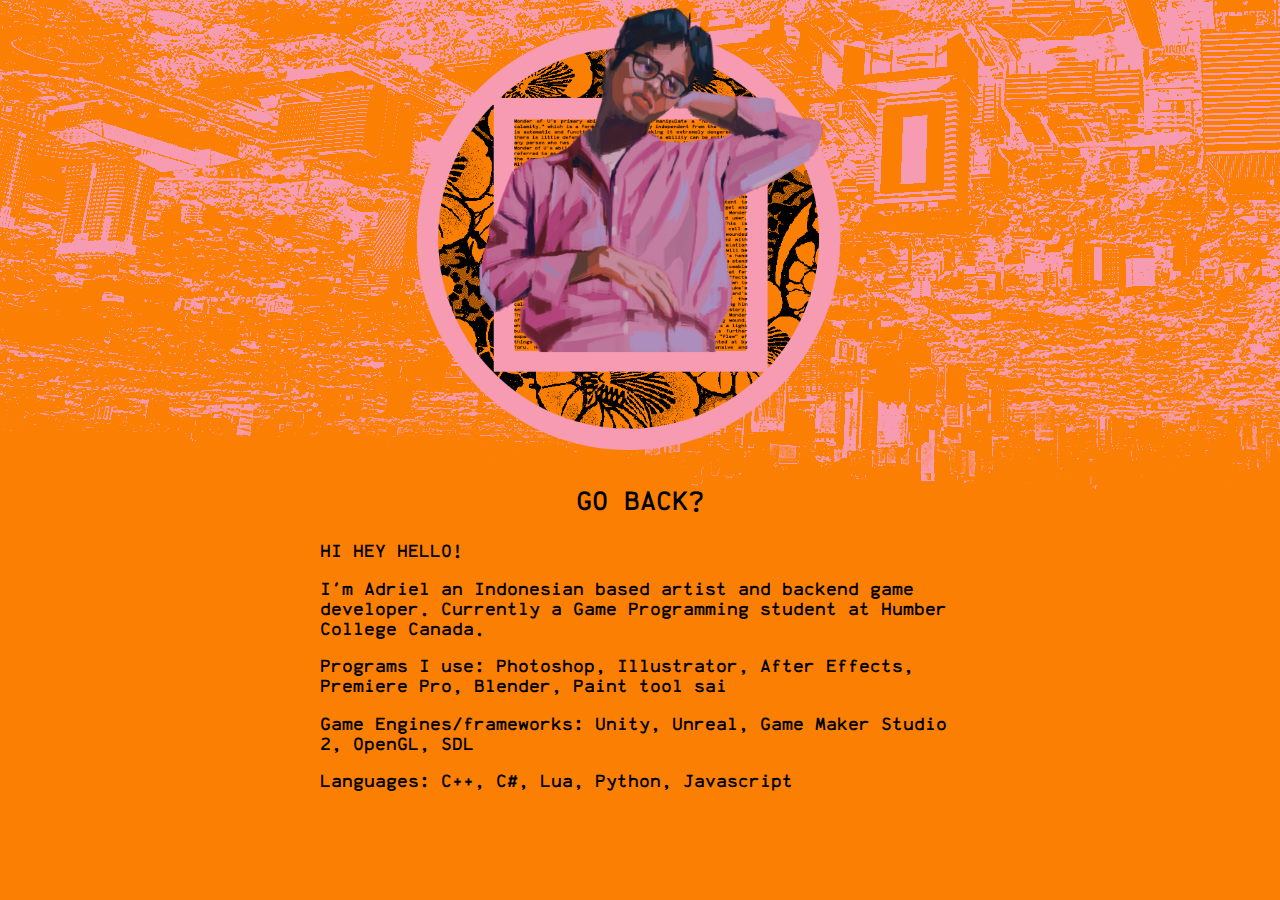
<file: bio.html>
<!DOCTYPE html>
<html>
<link rel="stylesheet" href="./bio.css">
<link rel="stylesheet" href="./buttons.css">
<head>
    <meta charset="UTF-8" />
    <title>Who Am I?</title>
</head>
<body style="background-color: #fb7f03;">
    <div class="centerStaticDiv">
        <img src="./Assets/FilePhoto.png" id="FilePhoto">
        <br>
        <p class="go-home-button" style="text-align: center"><a href="./index.html">GO BACK?</a></p>
        <div class="bioText">
            <p>HI HEY HELLO!</p>
            <p>
                I'm Adriel an Indonesian based artist and backend game developer. 
                Currently a Game Programming student at Humber College Canada.
            </p>
            <p>
                Programs I use: Photoshop, Illustrator, After Effects, Premiere Pro, Blender, Paint tool sai            </p>
            <p>
                Game Engines/frameworks: Unity, Unreal, Game Maker Studio 2, OpenGL, SDL
            </p>
            <p>
                Languages: C++, C#, Lua, Python, Javascript
            </p>
            <br>
        </div>
    </div>

</body>
</html>
</file>
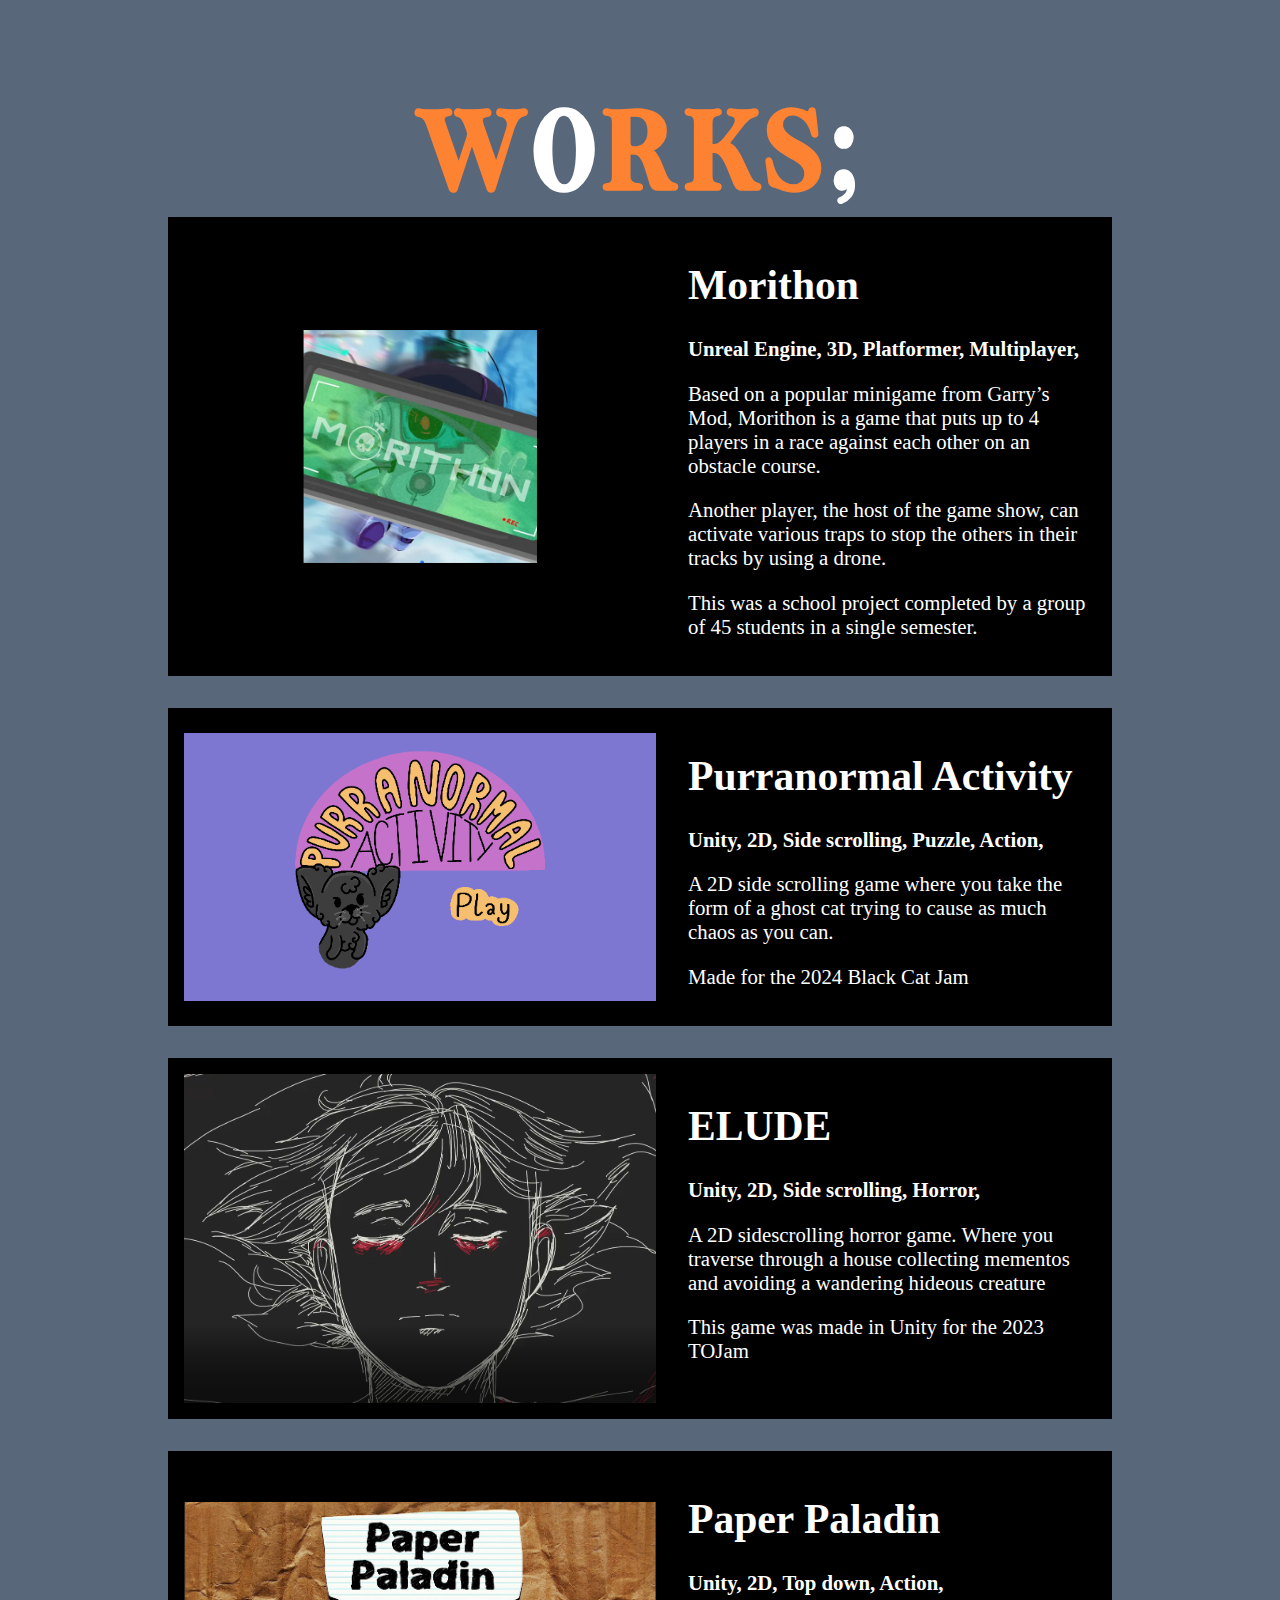
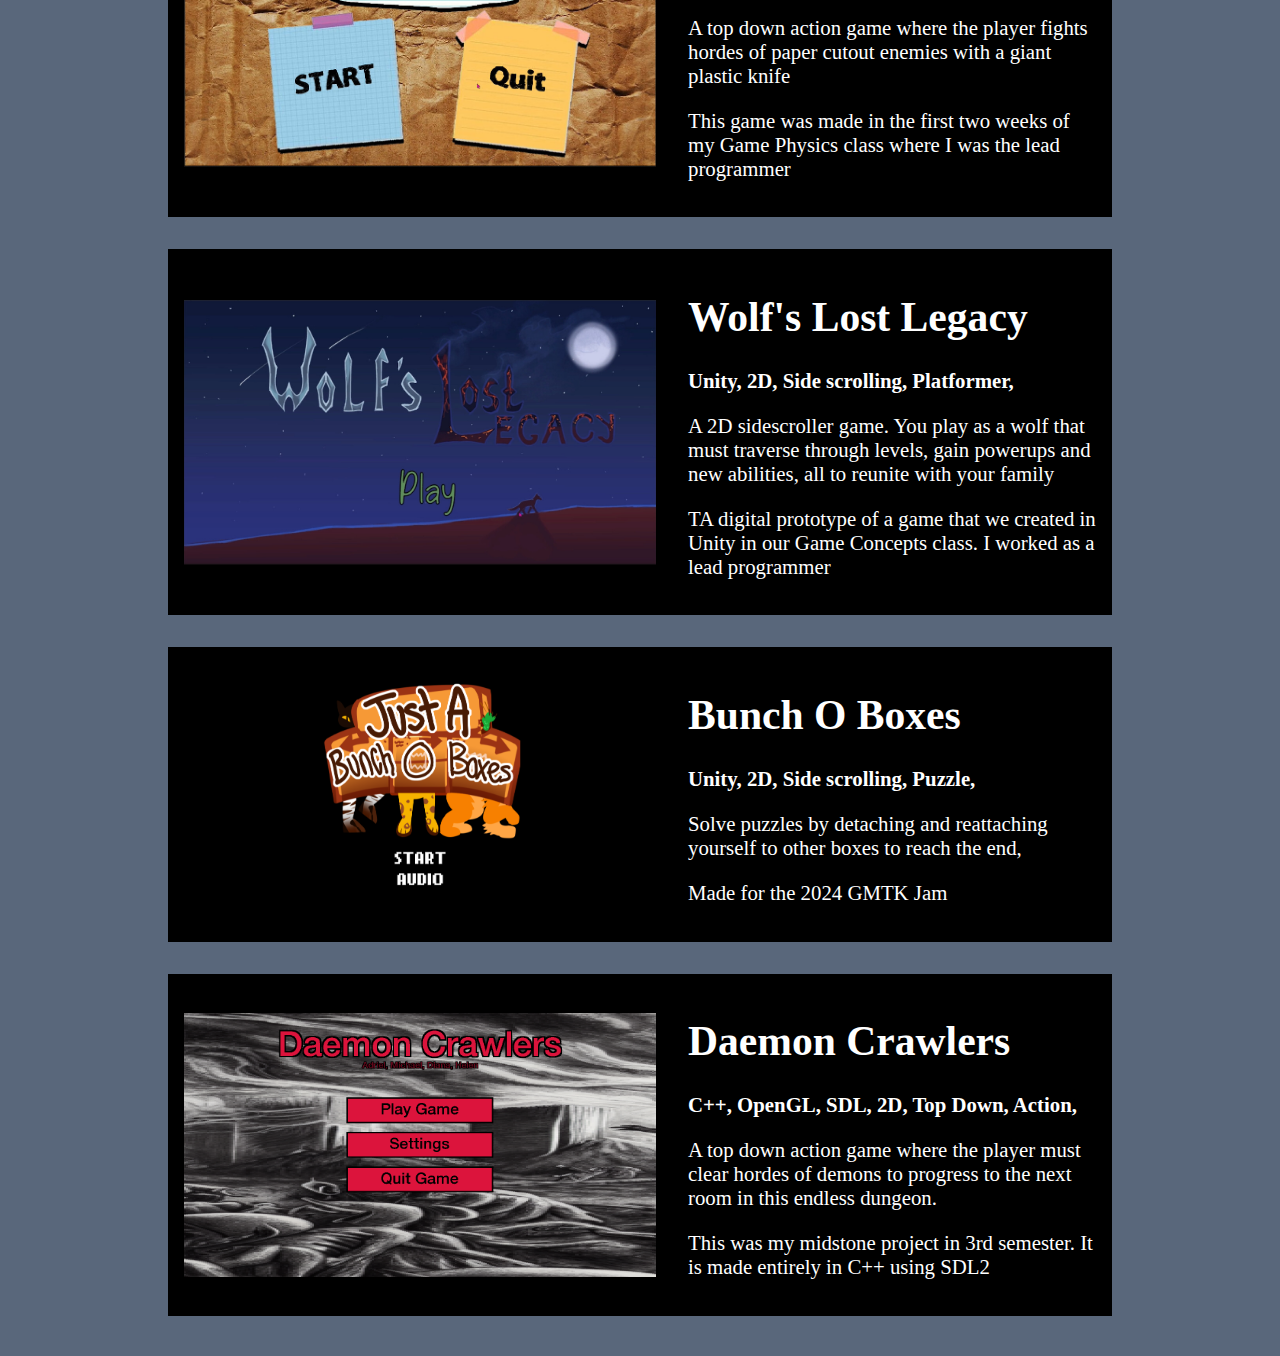
<file: portfolio.html>
<!DOCTYPE html>
<html>  
<link rel="stylesheet" href="./portfolio.css">
<script src="./Data/portfolio.js"></script>
<head>
    <meta charset="UTF-8" />
    <title>Home</title>
</head>
<body style="background-color: #59677b;">
    <div class="portfolio-body">
        
        <h1 id="title"> W<span style="color: white;">0</span>RKS<span style="color: white;">;</span> </h1>
        
    </div>
</body>
</html>
</file>
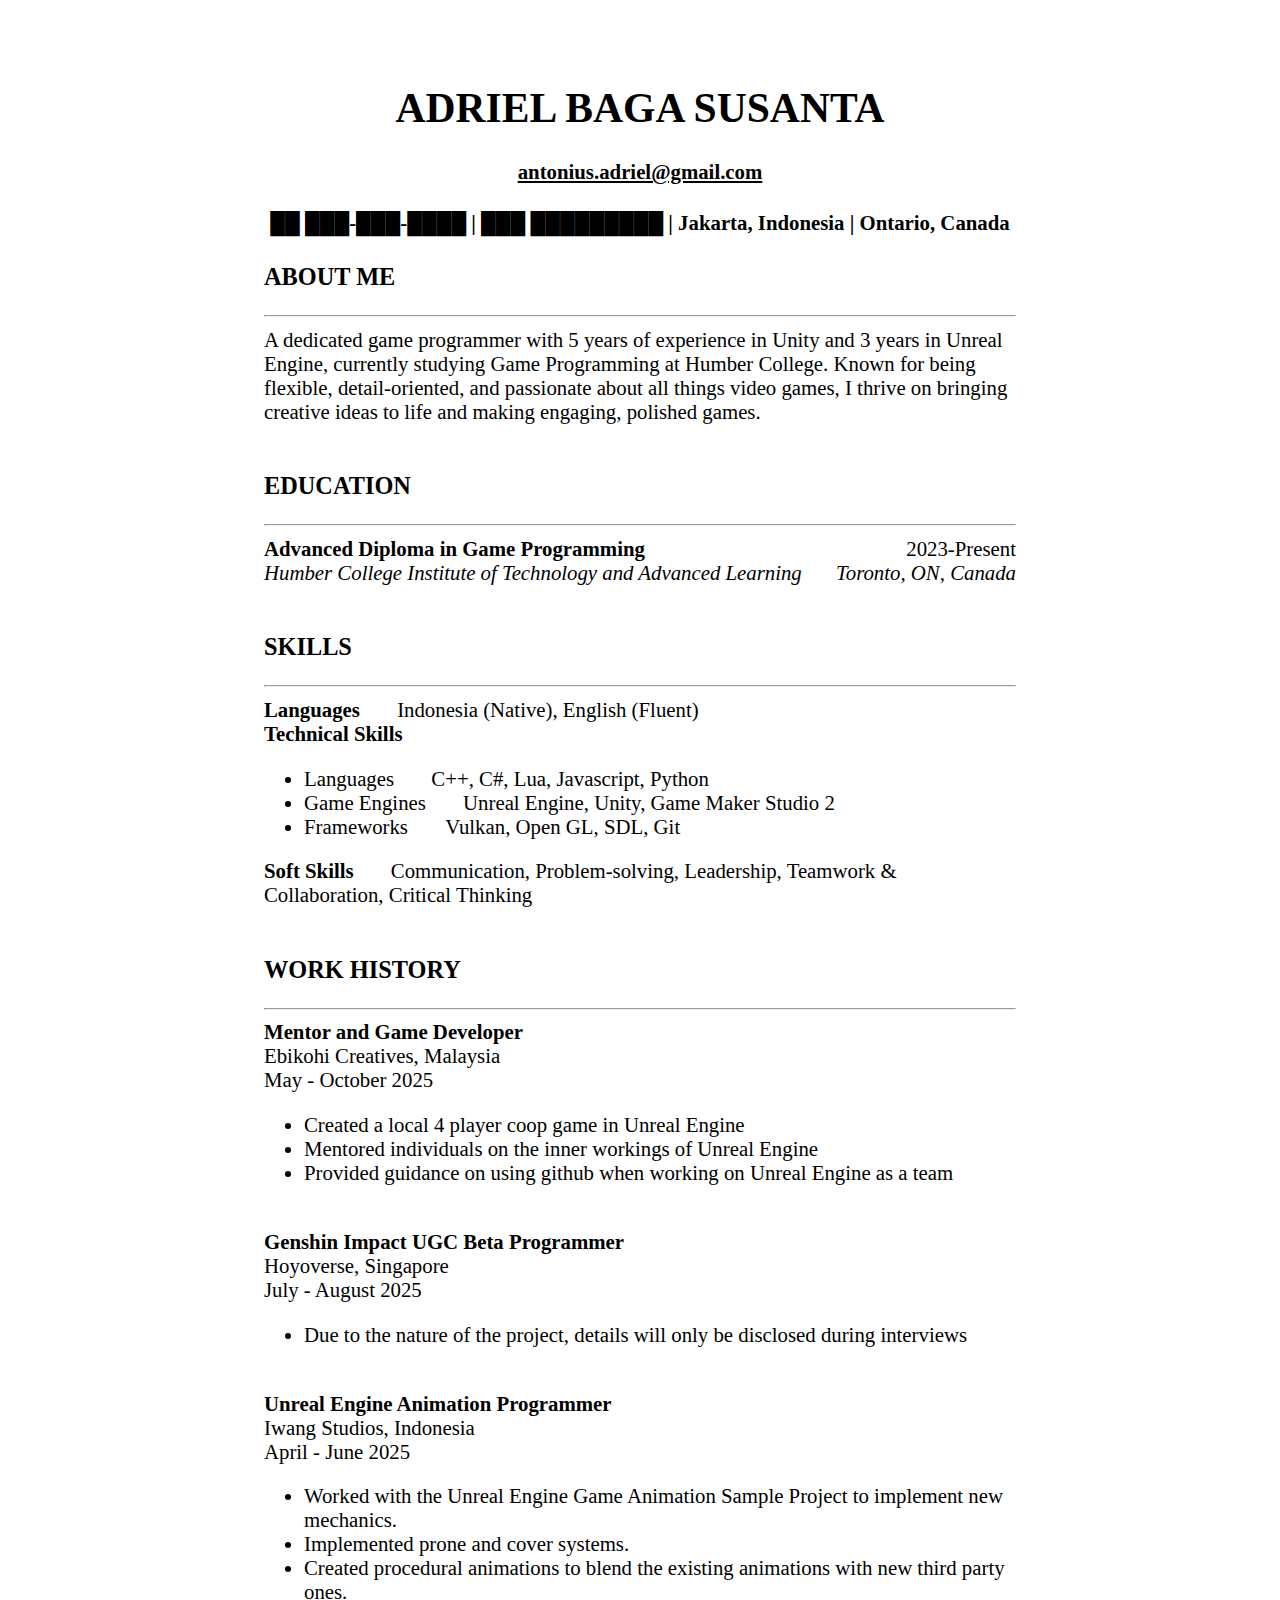
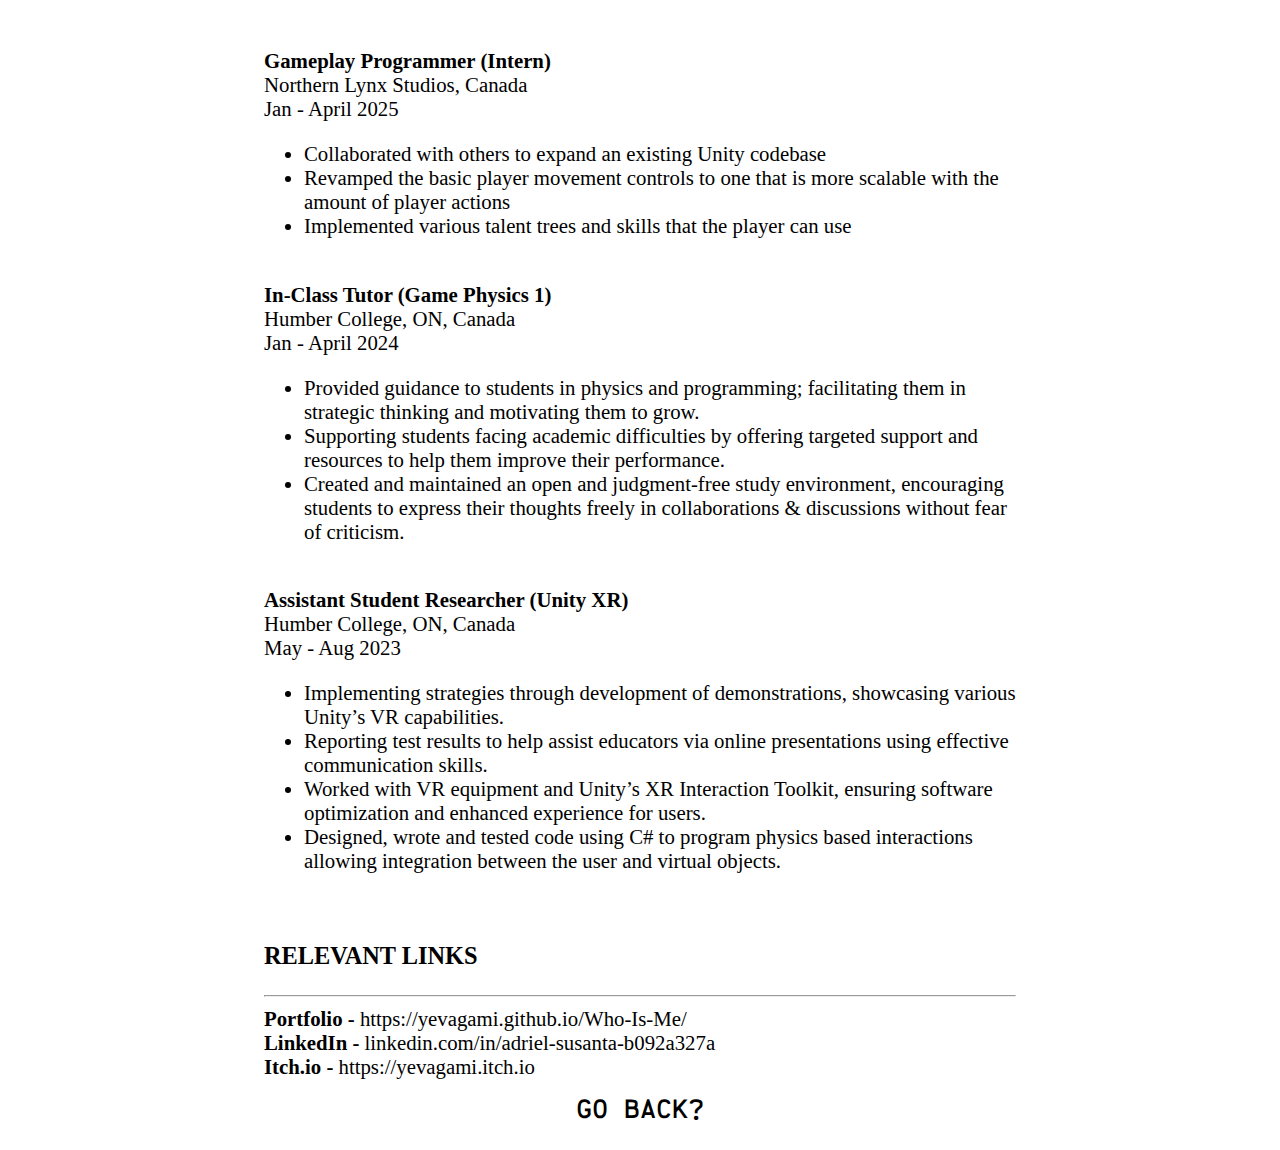
<file: resume.html>
<!DOCTYPE html>
<html lang="en">
<link rel="stylesheet" href="./resume.css">
<link rel="stylesheet" href="./buttons.css">
<head>
    <meta charset="UTF-8">
    <title>Boring Stuff</title> 
</head>
<script src = "./Data/workHistory.js"></script>
<body>
    <div class="Content">
    <br>
    <br>
    <h1 style="text-align:center;">ADRIEL BAGA SUSANTA</h1>
    <h4 style="text-align:center;"><u><b>antonius.adriel@gmail.com</b></u></h4>
    <h4 style="text-align:center;">██ ███-███-████ | ███ █████████ | Jakarta, Indonesia | Ontario, Canada</h4>

    <h3>ABOUT ME</h3>
    <hr>
    <p>A dedicated game programmer with 5 years of experience in Unity and 3 years in Unreal Engine, currently studying Game Programming at Humber College. Known for being flexible, detail-oriented, and passionate about all things video games, I thrive on bringing creative ideas to life and making engaging, polished games.
    </p>
    <br>

    <h3>EDUCATION</h3>
    <hr>
    <p style="text-align:left;"><b>Advanced Diploma in Game Programming</b>
        <span style="float:right;">2023-Present</span>
    </p>
    <p style="text-align:left;"><i>Humber College Institute of Technology and Advanced Learning
        <span style="float:right;">Toronto, ON, Canada</span></i>
    </p>
    <br>

        <h3>SKILLS</h3>
    <hr>
    <p><b>Languages</b>    <span style="padding-left: 2rem;"> Indonesia (Native), English (Fluent)</span></p>
    <p><b>Technical Skills</b></p>
        <ul style="list-style-type:disc;">
            <li><p>Languages <span style="padding-left: 2rem;">C++, C#, Lua, Javascript, Python</span></p></li>
            <li><p>Game Engines <span style="padding-left: 2rem;">Unreal Engine, Unity, Game Maker Studio 2</span></p></li>
            <li><p>Frameworks <span style="padding-left: 2rem;">Vulkan, Open GL, SDL, Git</span></p></li>
        </ul>
    <p><b>Soft Skills</b>    <span style="padding-left: 2rem;"> Communication, Problem-solving, Leadership, Teamwork & Collaboration, Critical Thinking</span></p>
    <br>

    <h3>WORK HISTORY</h3>
    <hr>
    <div id="history"></div>

    <h3>RELEVANT LINKS</h3>
    <hr>
    <p><b>Portfolio - </b>https://yevagami.github.io/Who-Is-Me/</p>
    <p><b>LinkedIn - </b>linkedin.com/in/adriel-susanta-b092a327a</p>
    <p><b>Itch.io - </b>https://yevagami.itch.io</p>
    <br>
    <p class="go-home-button" style="text-align: center"><a href="./index.html">GO BACK?</a></p>
</div>
</body>
</html>
</file>
<file: bio.css>
@import url("./fonts.css");

.centerStaticDiv{
    inset: 0px;
    width: 40rem;
    max-width: 100vw;
    max-height: 100vh;
    margin: auto;
}

#FilePhoto{ 
    width: 70%;
  display: block;
  margin: auto;
}

body {
    background-image: url("./Assets/BioHeader.png"); /* Replace with your image path */
    background-repeat: repeat-x;
}

.bioText{
    font-family: AnkaCoderBold;
    font-size: 1.1rem;

}
</file>
<file: buttons.css>
/*The navigation buttons*/
.go-home-button{
    font-size: clamp(1.7rem, 1.7rem, 3rem);
    line-height: 0.5;

    padding-left: 2rem;
    padding-right: 2rem;

    margin-bottom: 2rem;
}

a:link {
    font-family: AnkaCoderBold;
    text-decoration: none;
    color: black;
}

a:visited {
    text-decoration: none;
    color: black;
}

a:hover {
    display:inline-block;
    transform: scale(1.7);
    font-family: ZTOtez;
    background-color: black;
    color: white;
    margin: 0;
    text-align: center;
    padding: 0 1rem 0 1rem;
}
</file>
<file: portfolio.css>
@import url("./fonts.css");

#title{
    letter-spacing: 0.3rem;
    font-size: 7rem;
    font-family: ZTOtez;
    color: #fd8333;
    text-align: center;
    margin-bottom: 0;
}

/*Container*/
.portfolio-body{
    display: flex;
    flex-direction: column;

    margin-right: 10rem;
    margin-left: 10rem;

    justify-content: center; 
    align-items: center;    
}

/*Item container*/
.portfolio-item{
    display: flex;
    flex-direction: row;
    color: white;
    background-color: black;
    margin-bottom: 2rem; 
    font-family: Ubuntu;
}

/*Image container*/
.portfolio-item-image{
    margin: 1rem;
    max-width: 50%;
    max-height: 100%;

    /*centering the image*/
    display: flex;
    justify-content: center; 
    align-items: center;   
    
    flex: 1 1 auto;
}
.item-image{
    object-fit: scale-down;
    height: 100%;
    width: 100%;
    align-content: center;
    margin: auto;
}

/*Text container*/
.portfolio-item-text{
    font-size: 1.3rem;
    margin: 1rem;

    flex: 1 1 auto;

    width: 50%;
}

/*When You get to a specific screen size*/
@media (max-width: 1024px){

    .portfolio-item{
        flex-wrap: wrap;
    }

    .portfolio-body{
        margin-right: 3rem;
        margin-left: 3rem;   
    }

    .portfolio-item-image{
        max-width: 100%;
    }
}
</file>
<file: resume.css>
@import url("./fonts.css");

.Content{
    font-size: 1.3rem;
    margin-right: 2rem;
    margin-left: 2rem;
}

@media (min-width: 720px){
    .Content{
        font-size: 1.3rem;
        margin-right: 20vw;
        margin-left: 20vw;
    }
}

p{
    margin-top: 0%;
    margin-bottom: 0%;
}
</file>
